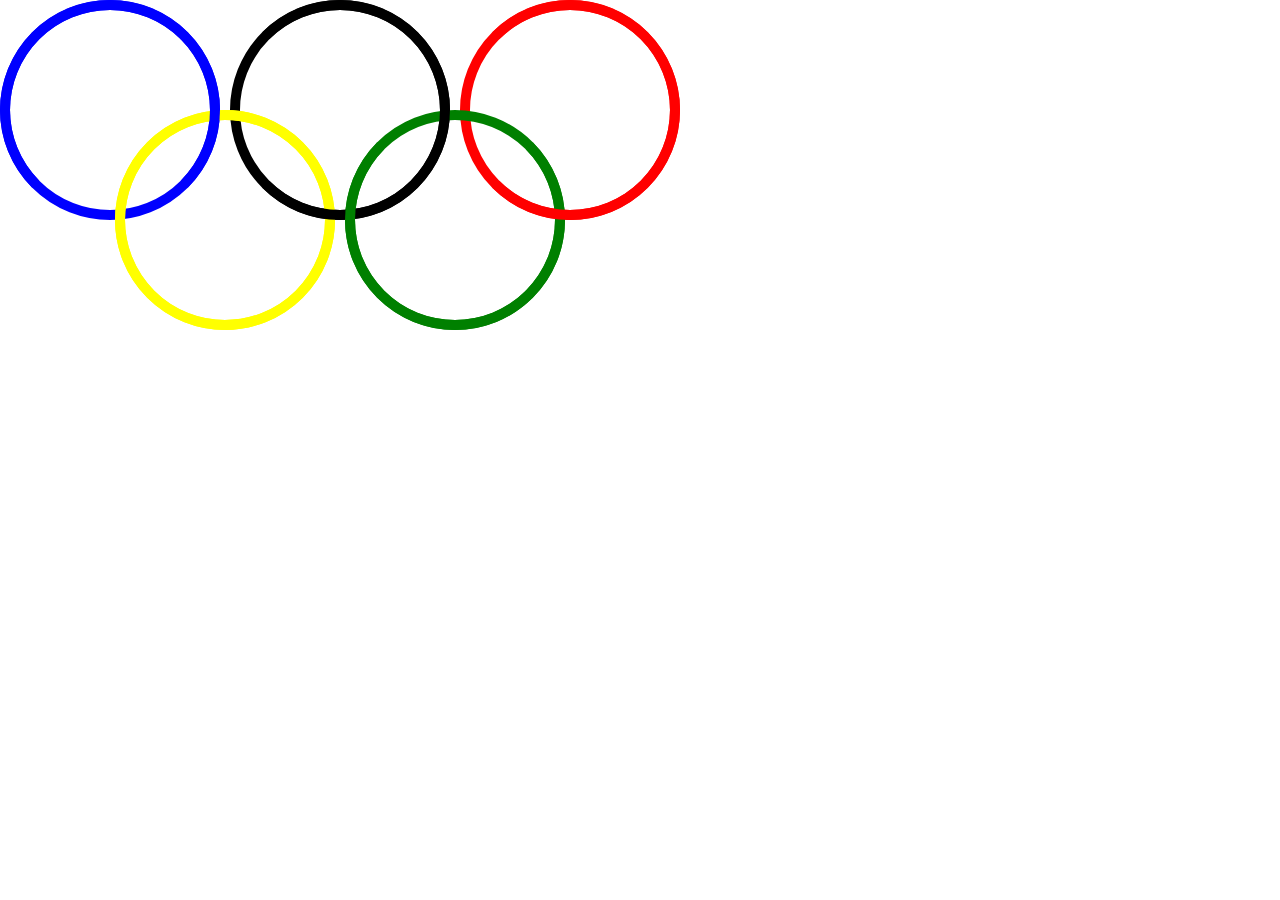
<file: wuhuan.html>
<!DOCTYPE html>
<html lang="en">
<head>
    <meta charset="UTF-8">
    <title>Title</title>
    <style>
        *{
            margin: 0;
            padding: 0;
        }
        .circle, .circle::after{
            width: 200px;
            height: 200px;
            border-radius: 50%;
            border: 10px solid;
            position: absolute;
        }
        .circle::after{
            content: "";
            top: -10px;
            left: -10px;
        }
        .blue{
            top: 0;
            left: 0;
            border-color: blue;
        }
        .blue.circle::after{
            border-color: blue;
            z-index: 1;
            border-bottom-color: transparent;
        }
        .black{
            border-color: black;
            top: 0;
            left: 230px;
        }
        .black.circle::after{
            border-color: black;
            z-index: 1;
            border-left-color: transparent;
        }
        .red{
            border-color: red;
            top: 0;
            left: 460px;
        }
        .red.circle::after{
            border-color: red;
            z-index: 2;
            border-left-color: transparent;
        }
        .yellow{
            border-color: yellow;
            top: 110px;
            left: 115px;
        }
        .yellow.circle::after{
            border-color: yellow;
        }
        .green{
            border-color: green;
            top: 110px;
            left: 345px;
        }
        .green.circle::after{
            border-color: green;
            z-index: 1;
            border-top-color: transparent;
        }
    </style>
</head>
<body>
    <div class="circle blue"></div>
    <div class="circle black"></div>
    <div class="circle red"></div>
    <div class="circle yellow"></div>
    <div class="circle green"></div>
</body>
</html>
</file>
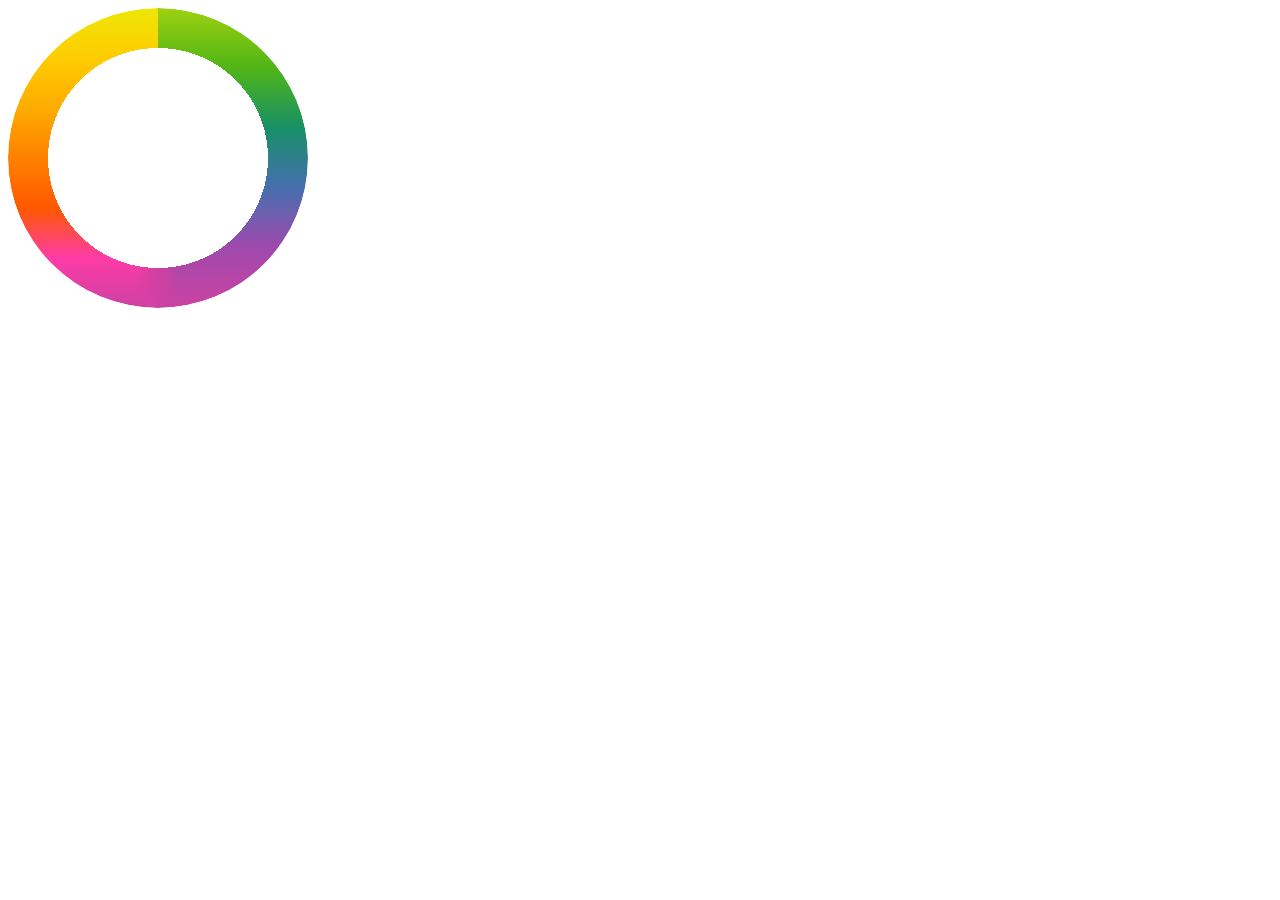
<file: yuanhuan.html>
<!DOCTYPE html>
<html lang="en">
<head>
	<meta charset="UTF-8">
	<meta name="viewport" content="width=device-width, initial-scale=1.0">
	<meta http-equiv="X-UA-Compatible" content="ie=edge">
	<title>Document</title>
	<style>
		.circle {
			width: 300px; height: 300px;
			border-radius: 50%;
			position: relative;
			transition: clip-path .2s;
			-webkit-mask: radial-gradient(transparent, transparent 110px, #000 110px);
			mask: radial-gradient(transparent 110px, #000 110px);
			overflow: hidden;
		}
		.circle-left {
			width: 50%; height: 100%;
			background: linear-gradient(to bottom, #EDE604, #FFCC00, #FEAC00, #FF8100, #FF5800, #FF3BA7, #CC42A2);
			float: left;
		}
		.circle-right {
			width: 50%; height: 100%;
			float: right;
			background: linear-gradient(to bottom, #9ED110, #50B517, #179067, #476EAF, #9f49ac, #CC42A2);
		}
		.circle-bottom {
			position: absolute; 
			height: 40px; width: 30px;
			bottom: 3px; left: 0; right: 0;
			margin: auto;
			background: linear-gradient(to right, #DB3FA3, #C443A3);
			filter: blur(5px);
		}
	</style>
</head>
<body>
	<div id="circle" class="circle">
    <div class="circle-left"></div>
    <div class="circle-right"></div>
    <div class="circle-bottom"></div>
</div>
</body>
</html>
</file>
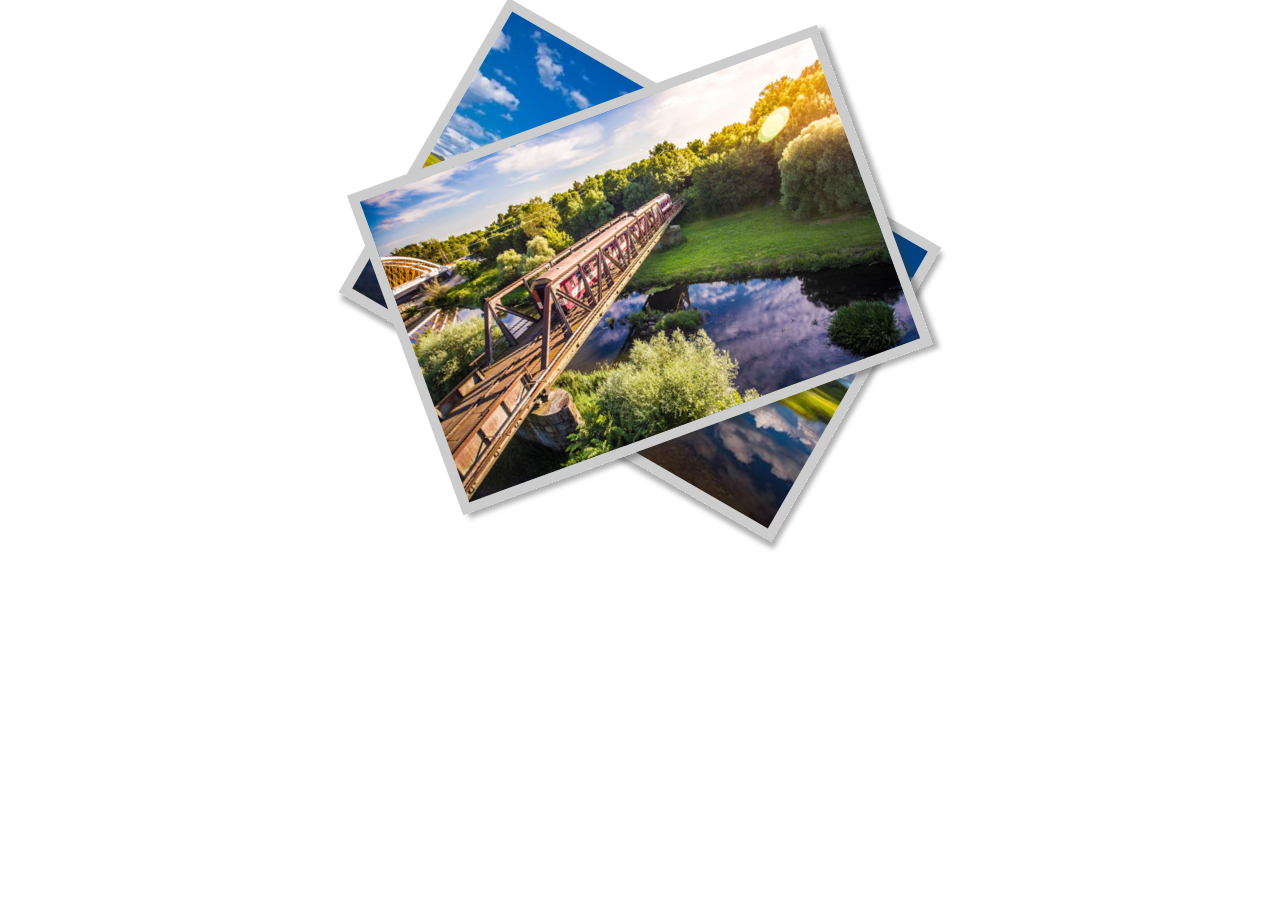
<file: zhaopianqiang.html>
<!DOCTYPE html>
<html lang="en">
<head>
    <meta charset="UTF-8">
    <title>Title</title>
    <style>
        *{
            margin: 0;
            padding: 0;
        }
        #container{
            width: 500px;
            margin: 100px auto;
            position: relative;
        }
        #container img{
            position: absolute;
            top: 0;
            left: 0;
            border: 10px solid #ccc;
            box-shadow: 5px 5px 5px rgba(50, 50, 50, .4);
            transition: all 1s ease;
        }
        #container img:first-child{
            transform: rotate(30deg);
        }
        #container img:last-child{
            transform: rotate(-20deg);
        }
        #container img:hover{
            box-shadow: 10px 10px 5px rgba(50, 50, 50, .4);
            z-index: 1;
            transform: scale(1.2) rotate(0);/*  rotate(0) */
        }
    </style>
</head>
<body>
    <div id="container">
        <img src="img/img01.jpg" alt="">
        <img src="img/img02.jpg" alt="">
    </div>

</body>
</html>
</file>
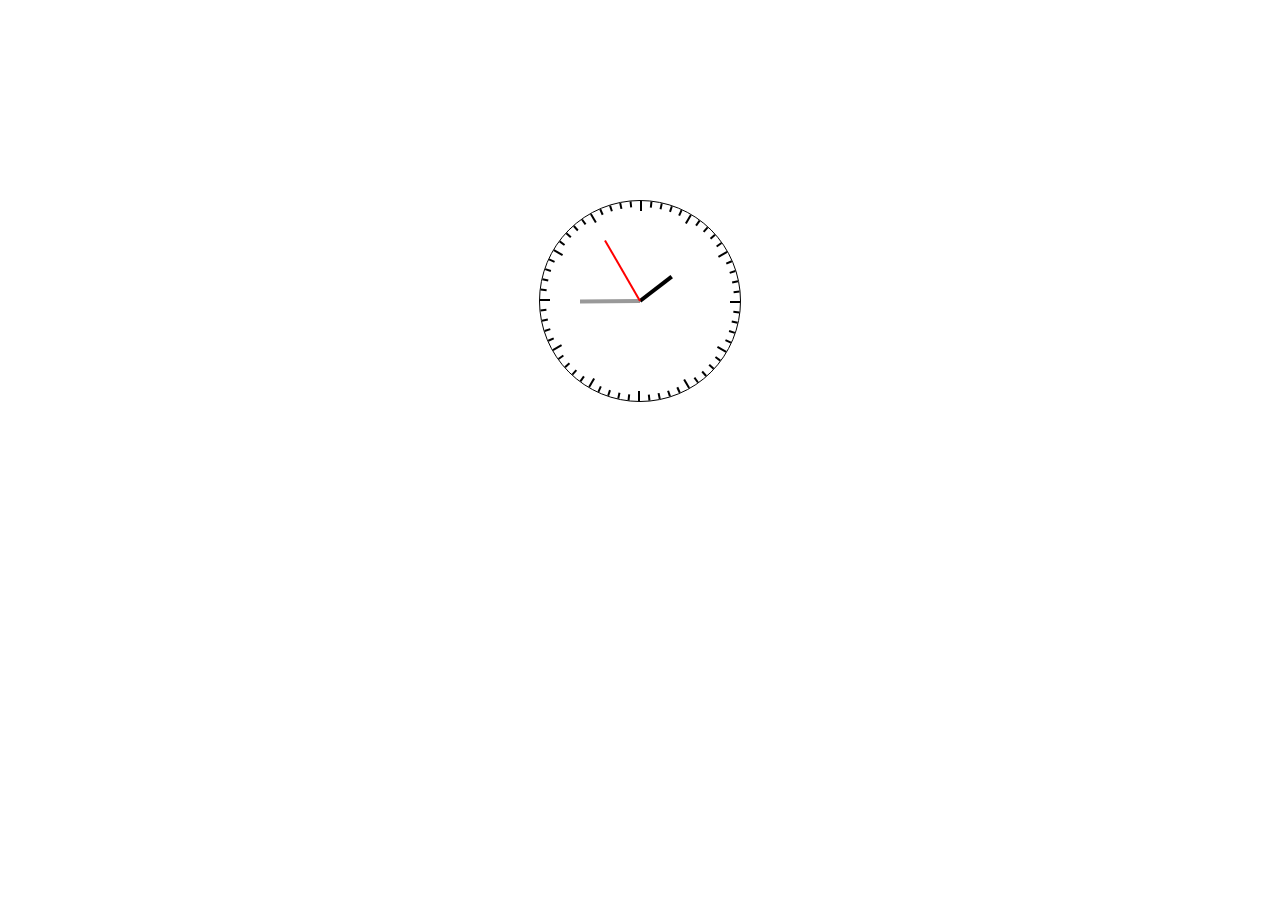
<file: zhongbiao.html>
<!DOCTYPE html>
<html lang="en">
<head>
    <meta charset="UTF-8">
    <title>Title</title>
    <style>
        *{
            margin: 0;
            padding: 0;
        }
        li{
            list-style: none;
        }
        #clock{
            width: 200px;
            height: 200px;
            border: 1px solid;
            border-radius: 50%;
            margin: 200px auto;
            position: relative;
        }
        #dial li{
            width: 2px;
            height: 6px;
            background: #000000;
            position: absolute;
            left: 100px;
            top: 0;
            transform-origin: 0 100px;
        }
        #dial li:nth-child(5n + 1){
            height: 10px;
        }
        #hour{
            width: 4px;
            height: 40px;
            background: #000000;
            position: absolute;
            left: 98px;
            top: 60px;
        }
        #minute{
            width: 4px;
            height: 60px;
            background: #999;
            position: absolute;
            left: 98px;
            top: 40px;
        }
        #second{
            width: 2px;
            height: 70px;
            background: #ff0000;
            position: absolute;
            left: 99px;
            top: 30px;
        }
        #clock div{
            transform-origin: bottom;
        }
        /*#dial li:nth-child(1){

        }
        #dial li:nth-child(2){
            transform: rotate(6deg);
        }
        #dial li:nth-child(3){
            transform: rotate(12deg);
        }
        #dial li:nth-child(4){
            transform: rotate(18deg);
        }
        #dial li:nth-child(5){
            transform: rotate(24deg);
        }
        #dial li:nth-child(6){
            transform: rotate(30deg);
        }*/
    </style>
</head>
<body>
    <div id="clock">
        <ul id="dial">
            <!--<li></li>
            <li></li>
            <li></li>
            <li></li>
            <li></li>
            <li></li>-->
        </ul>
        <div id="hour"></div>
        <div id="minute"></div>
        <div id="second"></div>
    </div>

    <script>
        var oDial = document.getElementById("dial");
        var oHour = document.getElementById("hour");
        var oMinute = document.getElementById("minute");
        var oSecond = document.getElementById("second");
        var lis = "";
        for(var i=0; i<60; i++){
            /*var oLi = document.createElement("li");
            oDial.appendChild(oLi);*/
            lis += "<li style='transform: rotate(" + i * 6 + "deg);'></li>";
        }
        oDial.innerHTML = lis;

        run();

        setInterval(run, 1000);



        function run(){
            var now = new Date();
            var second = now.getSeconds();
            var minute = now.getMinutes() + second / 60;
            var hour = now.getHours() ;//+ minute / 60
            oHour.style.transform = "rotate("+ (hour * 30 + minute / 60 * 30)  +"deg)";
            oMinute.style.transform = "rotate("+ minute * 6 +"deg)";
            oSecond.style.transform = "rotate("+ second * 6 +"deg)";
        }

    </script>

</body>
</html>
</file>
